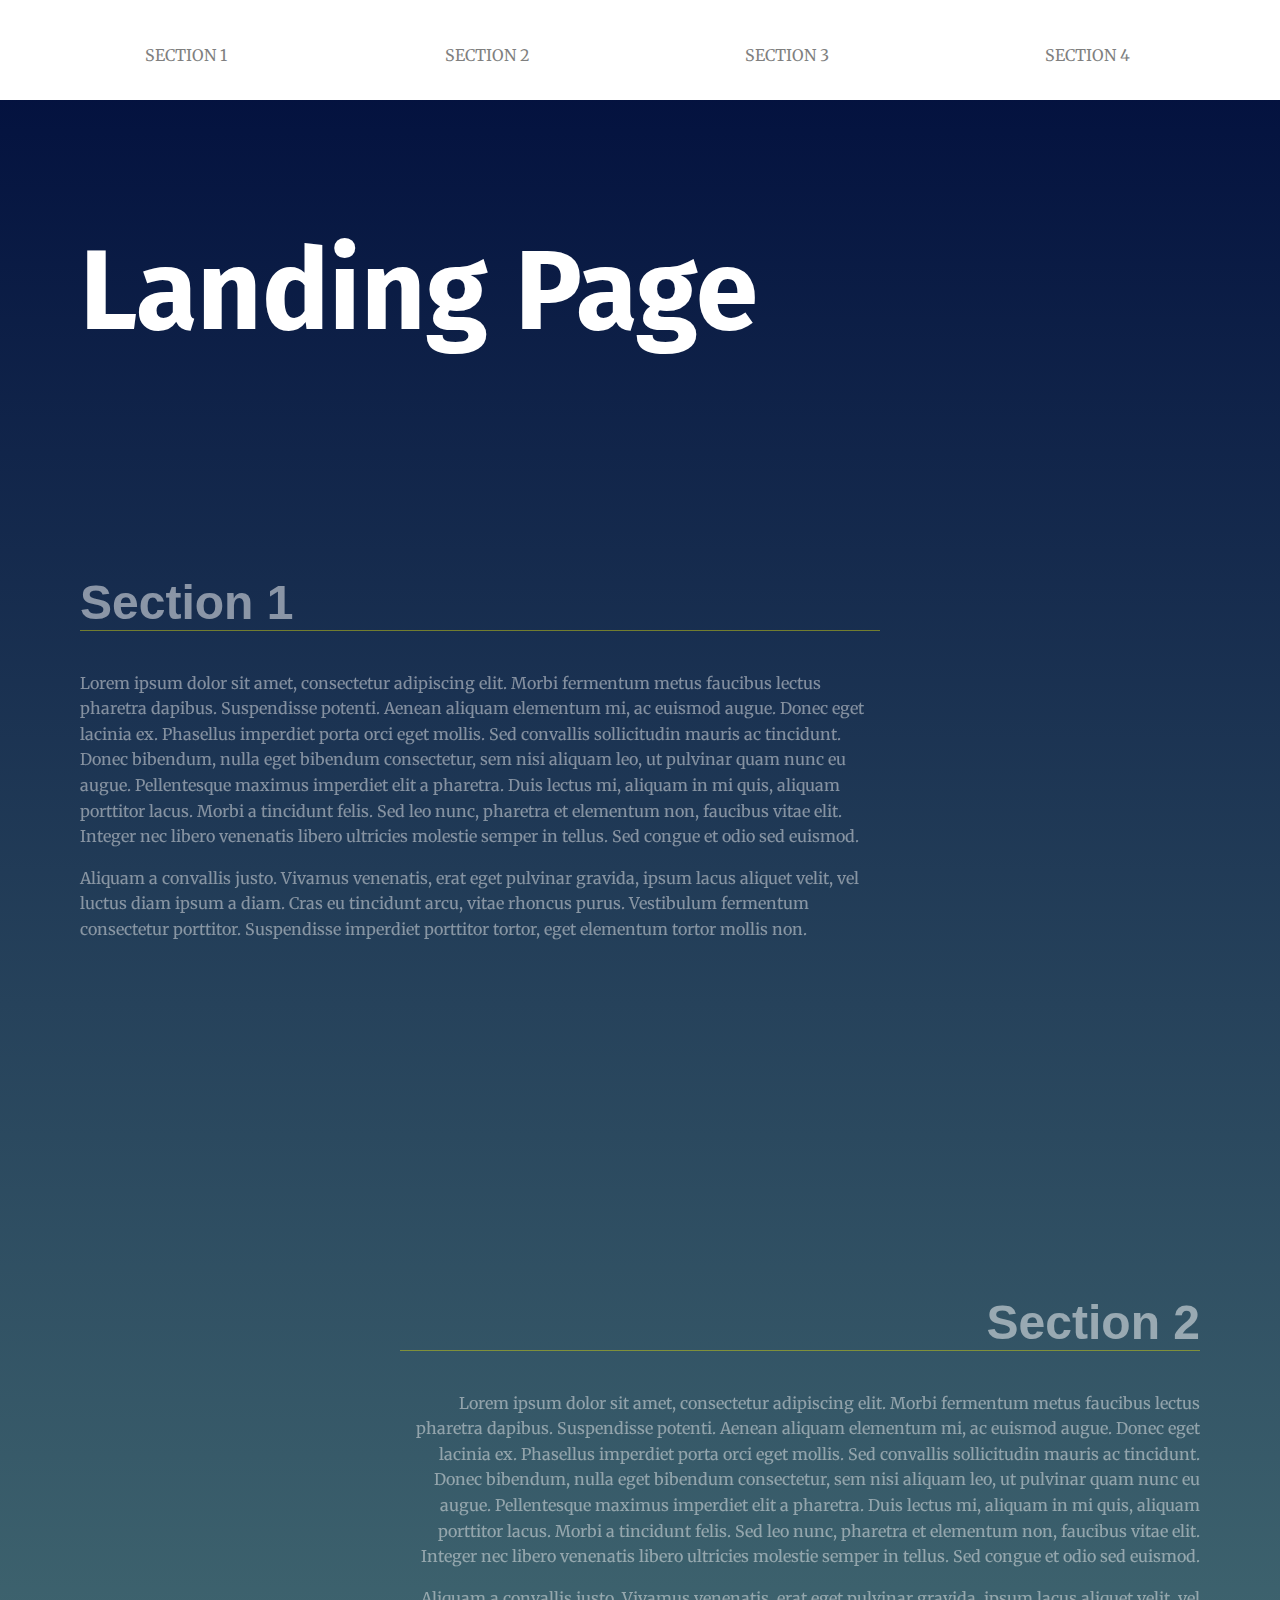
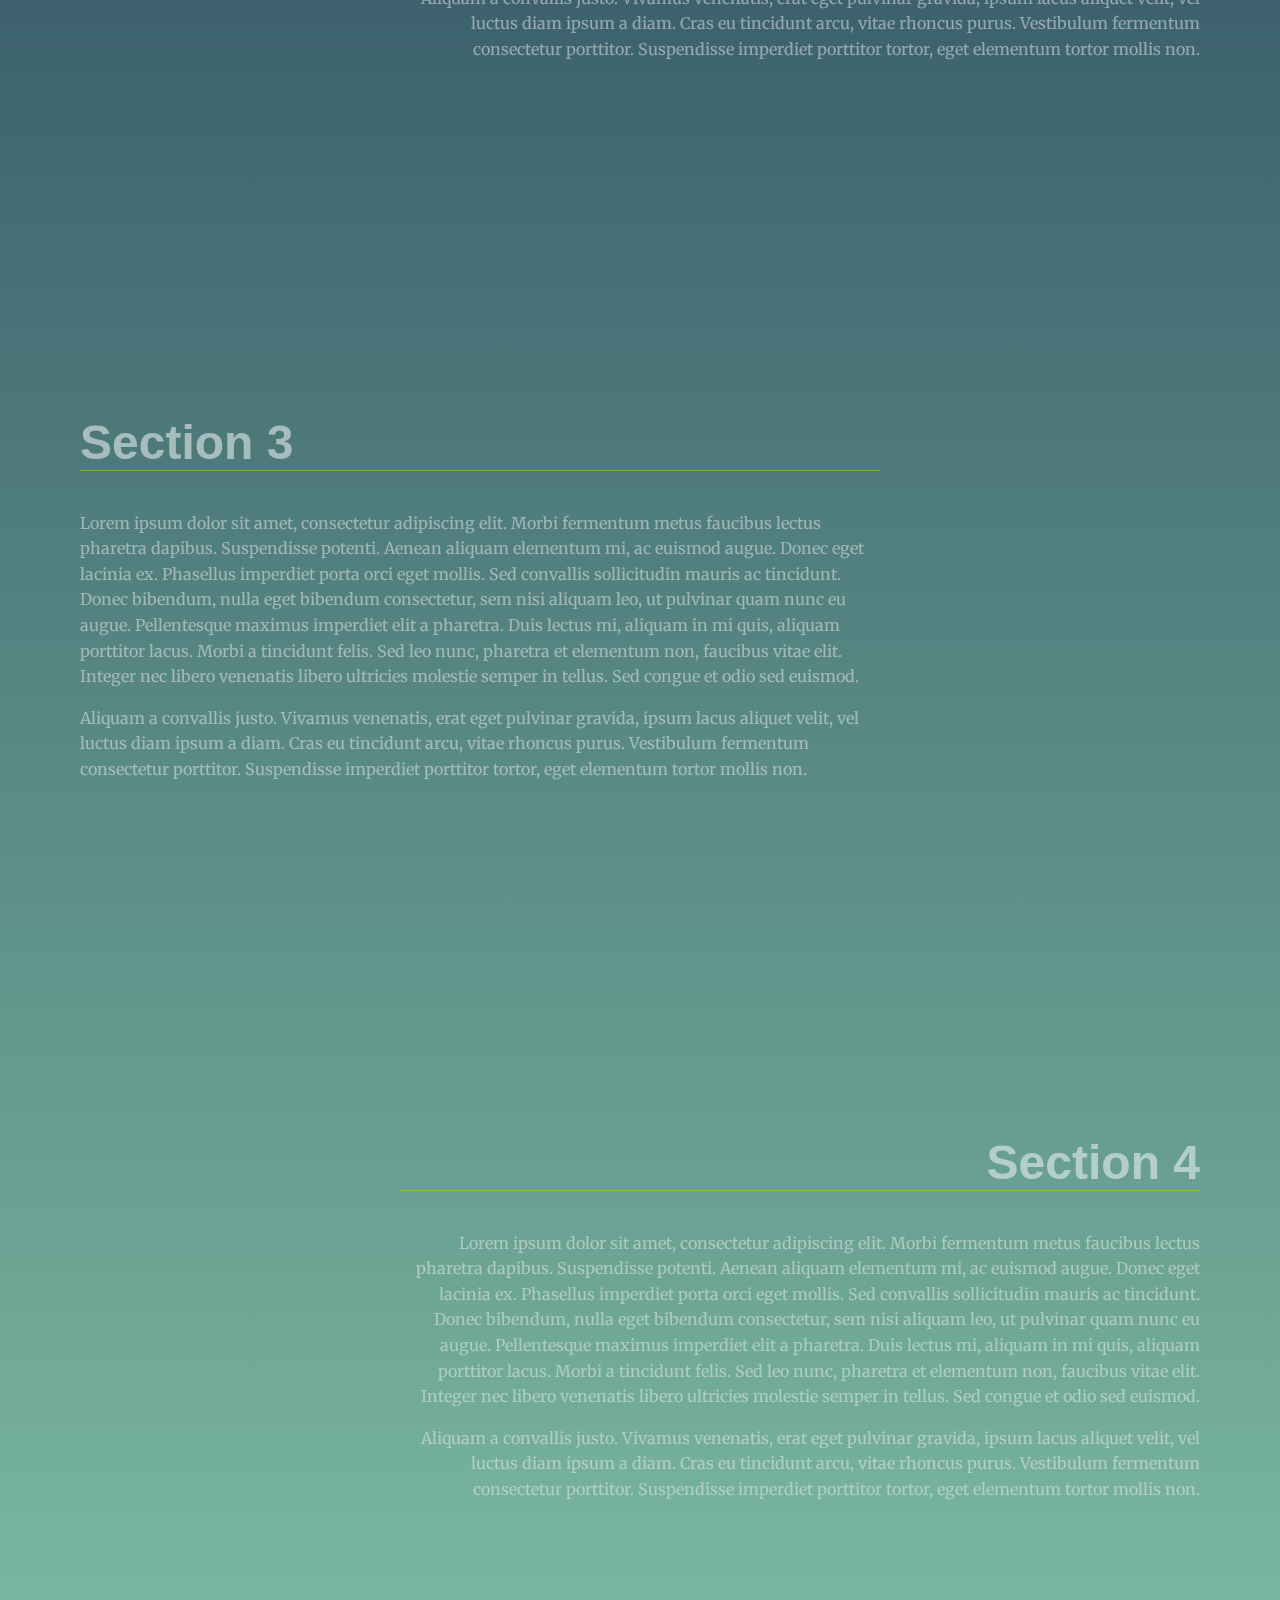
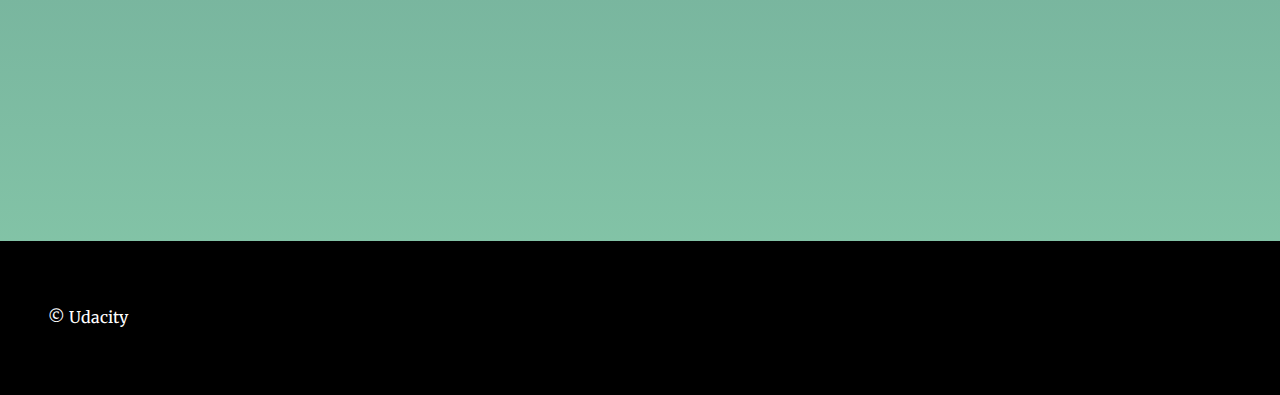
<file: landing-page/index.html>
<!DOCTYPE html>
<html lang="en">

<head>
    <meta charset="UTF-8">
    <meta name="viewport" content="width=device-width, initial-scale=1.0">
    <meta http-equiv="X-UA-Compatible" content="ie=edge">
    <title>Manipulating the DOM</title>
    <!-- Load Google Fonts -->
    <link href="https://fonts.googleapis.com/css?family=Fira+Sans:900|Merriweather&display=swap" rel="stylesheet">
    <!-- Load Styles -->
    <link href="css/styles.css" rel="stylesheet">
    <!--<script src="/js/app1.js"></script>-->
    <script src="../landing-page/js/appscroll.js"></script>


</head>

<body>
    <!-- HTML Follows BEM naming conventions
  IDs are only used for sections to connect menu achors to sections -->
    <header class="page__header">
        <nav class="navbar__menu">
            <!-- Navigation starts as empty UL that will be populated with JS -->
            <ul id="navbar__list">

            </ul>
        </nav>
    </header>
    <main>
        <header class="main__hero">
            <h1>Landing Page </h1>
        </header>
        <!-- Each Section has an ID (used for the anchor) and
    a data attribute that will populate the li node.
    Adding more sections will automatically populate nav.
    The first section is set to active class by default -->
        <section id="section1" data-nav="Section 1 " class="">
            <div class="landing__container ">
                <h2>Section 1</h2>
                <p>Lorem ipsum dolor sit amet, consectetur adipiscing elit. Morbi fermentum metus faucibus lectus pharetra dapibus. Suspendisse potenti. Aenean aliquam elementum mi, ac euismod augue. Donec eget lacinia ex. Phasellus imperdiet porta orci
                    eget mollis. Sed convallis sollicitudin mauris ac tincidunt. Donec bibendum, nulla eget bibendum consectetur, sem nisi aliquam leo, ut pulvinar quam nunc eu augue. Pellentesque maximus imperdiet elit a pharetra. Duis lectus mi, aliquam
                    in mi quis, aliquam porttitor lacus. Morbi a tincidunt felis. Sed leo nunc, pharetra et elementum non, faucibus vitae elit. Integer nec libero venenatis libero ultricies molestie semper in tellus. Sed congue et odio sed euismod.
                </p>

                <p>Aliquam a convallis justo. Vivamus venenatis, erat eget pulvinar gravida, ipsum lacus aliquet velit, vel luctus diam ipsum a diam. Cras eu tincidunt arcu, vitae rhoncus purus. Vestibulum fermentum consectetur porttitor. Suspendisse imperdiet
                    porttitor tortor, eget elementum tortor mollis non.</p>
            </div>
        </section>
        <section id="section2" data-nav="Section 2 ">
            <div class="landing__container">
                <h2>Section 2</h2>
                <p>Lorem ipsum dolor sit amet, consectetur adipiscing elit. Morbi fermentum metus faucibus lectus pharetra dapibus. Suspendisse potenti. Aenean aliquam elementum mi, ac euismod augue. Donec eget lacinia ex. Phasellus imperdiet porta orci
                    eget mollis. Sed convallis sollicitudin mauris ac tincidunt. Donec bibendum, nulla eget bibendum consectetur, sem nisi aliquam leo, ut pulvinar quam nunc eu augue. Pellentesque maximus imperdiet elit a pharetra. Duis lectus mi, aliquam
                    in mi quis, aliquam porttitor lacus. Morbi a tincidunt felis. Sed leo nunc, pharetra et elementum non, faucibus vitae elit. Integer nec libero venenatis libero ultricies molestie semper in tellus. Sed congue et odio sed euismod.
                </p>

                <p>Aliquam a convallis justo. Vivamus venenatis, erat eget pulvinar gravida, ipsum lacus aliquet velit, vel luctus diam ipsum a diam. Cras eu tincidunt arcu, vitae rhoncus purus. Vestibulum fermentum consectetur porttitor. Suspendisse imperdiet
                    porttitor tortor, eget elementum tortor mollis non.</p>
            </div>
        </section>
        <section id="section3" data-nav="Section 3 ">
            <div class="landing__container">
                <h2>Section 3</h2>
                <p>Lorem ipsum dolor sit amet, consectetur adipiscing elit. Morbi fermentum metus faucibus lectus pharetra dapibus. Suspendisse potenti. Aenean aliquam elementum mi, ac euismod augue. Donec eget lacinia ex. Phasellus imperdiet porta orci
                    eget mollis. Sed convallis sollicitudin mauris ac tincidunt. Donec bibendum, nulla eget bibendum consectetur, sem nisi aliquam leo, ut pulvinar quam nunc eu augue. Pellentesque maximus imperdiet elit a pharetra. Duis lectus mi, aliquam
                    in mi quis, aliquam porttitor lacus. Morbi a tincidunt felis. Sed leo nunc, pharetra et elementum non, faucibus vitae elit. Integer nec libero venenatis libero ultricies molestie semper in tellus. Sed congue et odio sed euismod.
                </p>

                <p>Aliquam a convallis justo. Vivamus venenatis, erat eget pulvinar gravida, ipsum lacus aliquet velit, vel luctus diam ipsum a diam. Cras eu tincidunt arcu, vitae rhoncus purus. Vestibulum fermentum consectetur porttitor. Suspendisse imperdiet
                    porttitor tortor, eget elementum tortor mollis non.</p>
            </div>
        </section>
        <section id="section4" data-nav="Section 4 ">
            <div class="landing__container">
                <h2>Section 4</h2>
                <p>Lorem ipsum dolor sit amet, consectetur adipiscing elit. Morbi fermentum metus faucibus lectus pharetra dapibus. Suspendisse potenti. Aenean aliquam elementum mi, ac euismod augue. Donec eget lacinia ex. Phasellus imperdiet porta orci
                    eget mollis. Sed convallis sollicitudin mauris ac tincidunt. Donec bibendum, nulla eget bibendum consectetur, sem nisi aliquam leo, ut pulvinar quam nunc eu augue. Pellentesque maximus imperdiet elit a pharetra. Duis lectus mi, aliquam
                    in mi quis, aliquam porttitor lacus. Morbi a tincidunt felis. Sed leo nunc, pharetra et elementum non, faucibus vitae elit. Integer nec libero venenatis libero ultricies molestie semper in tellus. Sed congue et odio sed euismod.
                </p>

                <p>Aliquam a convallis justo. Vivamus venenatis, erat eget pulvinar gravida, ipsum lacus aliquet velit, vel luctus diam ipsum a diam. Cras eu tincidunt arcu, vitae rhoncus purus. Vestibulum fermentum consectetur porttitor. Suspendisse imperdiet
                    porttitor tortor, eget elementum tortor mollis non.</p>
            </div>
        </section>

    </main>
    <footer class="page__footer ">
        <p>&copy Udacity</p>
    </footer>
    <!-- <script src="zenscroll-min.js"></script>-->
</body>


</html>
</file>
<file: landing-page/css/styles.css>
body {
    background: rgb(136, 203, 171);
    background: linear-gradient(0deg, rgba(136, 203, 171, 1) 0%, rgba(0, 13, 60, 1) 100%);
    margin: 0;
    font-family: 'Merriweather', serif;
    color: #fff;
}

h1 {
    font-family: 'Fira Sans', sans-serif;
    font-size: 3em;
    margin: 2em 1rem;
}

@media only screen and (min-width: 35em) {
    h1 {
        font-size: 7em;
        margin: 2em 4rem 1em;
    }
}

h2 {
    border-bottom: 1px solid #cc1;
    font-family: 'Oxygen', Sans-Serif;
    font-size: 3em;
    color: #fff;
}

p {
    line-height: 1.6em;
    color: #eee;
}

main {
    margin: 10vh 1em 10vh;
}

.main-hero {
    min-height: 40vh;
    padding-top: 3em;
}

section {
    position: relative;
    min-height: 80vh;
}

.navbar__menu ul {
    padding-left: 0;
    margin: 0;
    text-align: right;
    color: rgb(136, 255, 0);
}

.navbar__menu li {
    display: inline-block;
}

.navbar__menu .menu__link {
    display: block;
    padding: 1em;
    font-weight: bold;
    text-decoration: none;
    color: #000;
}

a:link {
    color: black;
}

a:hover {
    color: rgb(0, 17, 255);
}

a:active {
    color: rgb(222, 221, 135);
    font-weight: bolder;
    font-size: x-large;
}

.navbar__menu .menu__link:hover {
    background: rgb(255, 255, 255);
    color: rgb(224, 10, 153);
    transition: ease 0.3s all;
}

.page__header {
    background: rgb(255, 255, 255);
    position: fixed;
    top: 0;
    width: 100%;
    z-index: 1;
}

.page__header_hide {
    display: none;
}

.unactive__header {
    background: white;
    padding: 20px;
}

.active__header {
    background: rgb(238, 255, 0);
}

a {
    text-decoration: none;
    color: black;
}

.active {
    background: rgb(189, 209, 73);
    /* background: linear-gradient( 0deg, rgba(0, 0, 0, 0.1) 0%, rgba(0, 0, 0, 0) 100%);*/
    opacity: 1;
}

.unactive {
    opacity: 0.5;
}


/* Footer Styles */

.page__footer {
    background: #000;
    padding: 3em;
    color: #fff;
}

.page__footer p {
    color: #fff;
}


/* ---- Theme Rules ---- */


/* Landing Container Styles */

.landing__container {
    padding: 1em;
    text-align: left;
}

@media only screen and (min-width: 35em) {
    .landing__container {
        max-width: 50em;
        padding: 4em;
    }
}

section:nth-of-type(even) .landing__container {
    margin-right: 0;
    margin-left: auto;
    text-align: right;
}


/* Background Circles */


/* Note that background circles are created with psuedo elements before and after */


/* Circles appear to be random do to use of :nth-of-type psuedo class */

section:nth-of-type(odd) .landing__container::before {
    content: '';
    background: rgba(255, 255, 255, 0.187);
    position: absolute;
    z-index: -5;
    width: 20vh;
    height: 20vh;
    border-radius: 50%;
    opacity: 0;
    transition: ease 0.5s all;
}

section:nth-of-type(even) .landing__container::before {
    content: '';
    background: rgb(255, 255, 255);
    background: linear-gradient(0deg, rgba(255, 255, 255, .1) 0%, rgba(255, 255, 255, .2) 100%);
    position: absolute;
    top: 3em;
    right: 3em;
    z-index: -5;
    width: 10vh;
    height: 10vh;
    border-radius: 50%;
    opacity: 0;
    transition: ease 0.5s all;
}

section:nth-of-type(3n) .landing__container::after {
    content: '';
    background: rgb(255, 255, 255);
    background: linear-gradient(0deg, rgba(255, 255, 255, .1) 0%, rgba(255, 255, 255, .2) 100%);
    position: absolute;
    right: 0;
    bottom: 0;
    z-index: -5;
    width: 10vh;
    height: 10vh;
    border-radius: 50%;
    opacity: 0;
    transition: ease 0.5s all;
}

section:nth-of-type(3n + 1) .landing__container::after {
    content: '';
    background: rgb(255, 255, 255);
    background: linear-gradient(0deg, rgba(255, 255, 255, .1) 0%, rgba(255, 255, 255, .2) 100%);
    position: absolute;
    right: 20vw;
    bottom: -5em;
    z-index: -5;
    width: 15vh;
    height: 15vh;
    border-radius: 50%;
    opacity: 0;
    transition: ease 0.5s all;
}


/* ---- Theme State Rules ---- */


/* Section Active Styles */


/* Note: your-active-class class is applied through javascript. You should update the class here and in the index.html to what you set in your javascript file.  */

section.your-active-class {
    background: rgb(0, 0, 0);
    background: linear-gradient(0deg, rgba(0, 0, 0, 0.1) 0%, rgba(0, 0, 0, 0) 100%);
}

section.your-active-class .landing__container::before {
    opacity: 1;
    animation: rotate 4s linear 0s infinite forwards;
}

section.your-active-class .landing__container::after {
    opacity: 1;
    animation: rotate 5s linear 0s infinite forwards reverse;
}


/* Section Active Styles Keyframe Animations */

@keyframes rotate {
    from {
        transform: rotate(0deg) translate(-1em) rotate(0deg);
    }
    to {
        transform: rotate(360deg) translate(-1em) rotate(-360deg);
    }
}
</file>
